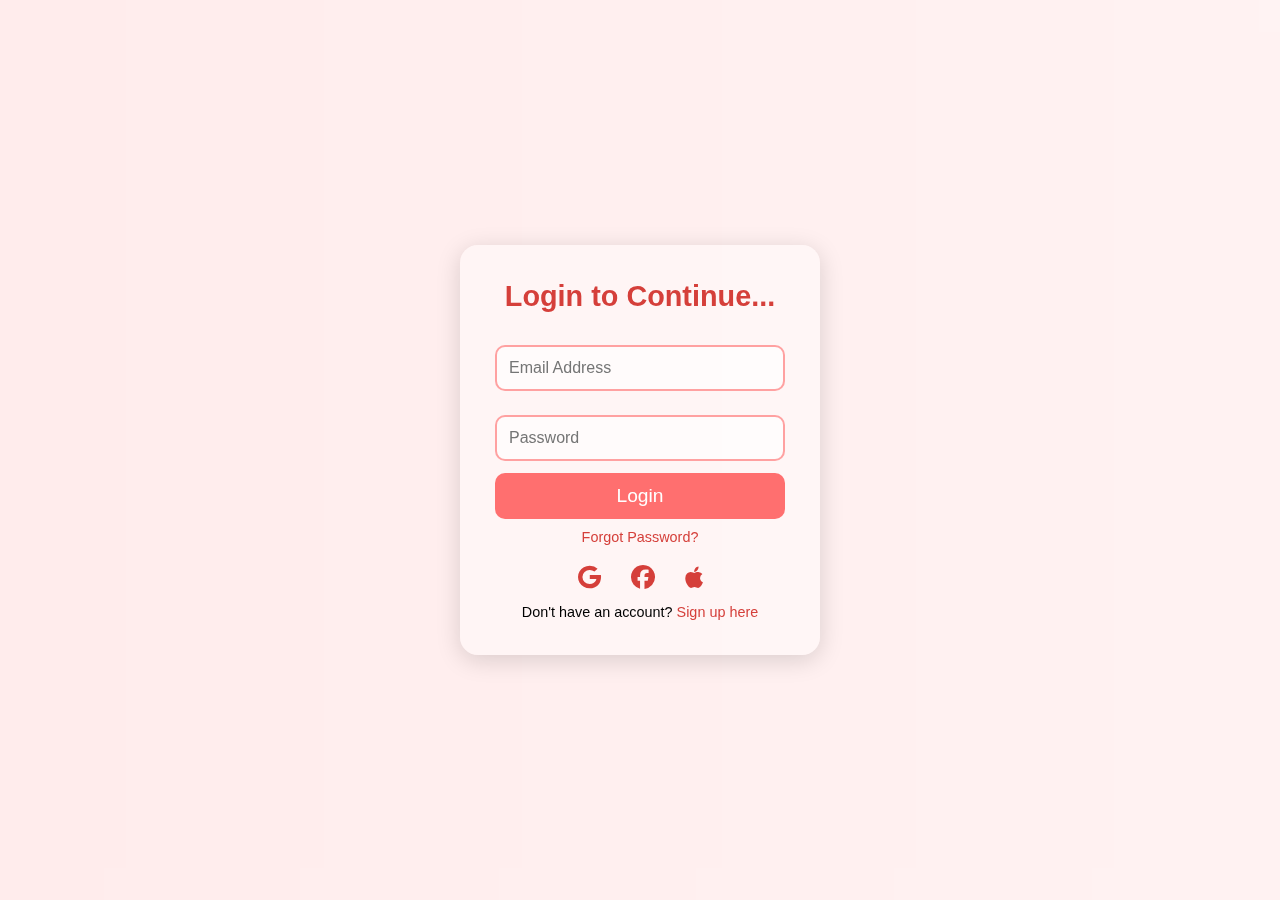
<file: login-page/index.html>
<!DOCTYPE html>
<html lang="en">
<head>
    <meta charset="UTF-8">
    <meta name="viewport" content="width=device-width, initial-scale=1.0">
    <title>Zomato Login</title>
    <link rel="stylesheet" href="https://cdnjs.cloudflare.com/ajax/libs/font-awesome/6.4.2/css/all.min.css">
    <link rel="stylesheet" href="styles.css">
</head>
<body>
    <div class="login-container">
        <h2>Login to Continue...</h2>
        <input type="email" class="input-box" id="email" placeholder="Email Address">
        <input type="password" class="input-box" id="password" placeholder="Password">
        <button class="login-btn" onclick="handleLogin()">Login</button>
        <p class="forgot-password"><a href="#">Forgot Password?</a></p>
        <div class="social-login">
            <i class="fab fa-google"></i>
            <i class="fab fa-facebook"></i>
            <i class="fab fa-apple"></i>
        </div>
        <p class="signup-link">Don't have an account? <a href="sign-up page/index.html">Sign up here</a></p>
    </div>
    <script src="script.js"></script>
</body>
</html>
</file>
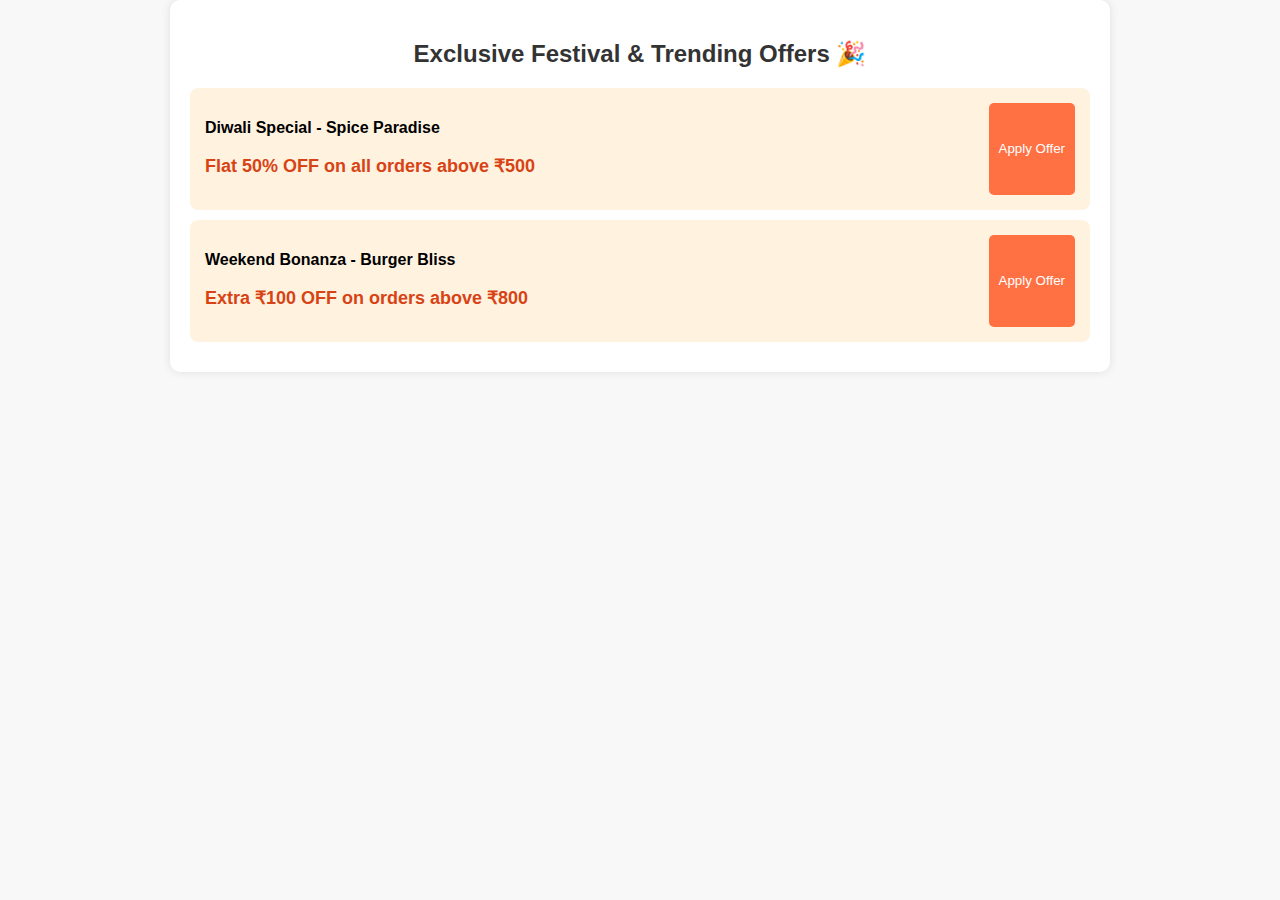
<file: offers section/index.html>
<!DOCTYPE html>
<html lang="en">
<head>
    <meta charset="UTF-8">
    <meta name="viewport" content="width=device-width, initial-scale=1.0">
    <title>Festival Offers & Checkout</title>
    <link rel="stylesheet" href="styles.css">
</head>
<body>

    <!-- Festival Offers Section -->
    <div class="container" id="offers-section">
        <h2>Exclusive Festival & Trending Offers 🎉</h2>
        <div class="offer">
            <div class="offer-details">
                <p><strong>Diwali Special - Spice Paradise</strong></p>
                <p class="discount">Flat 50% OFF on all orders above ₹500</p>
            </div>
            <button class="apply-btn" onclick="confirmOffer(50, 'Diwali Special')">Apply Offer</button>
        </div>
        <div class="offer">
            <div class="offer-details">
                <p><strong>Weekend Bonanza - Burger Bliss</strong></p>
                <p class="discount">Extra ₹100 OFF on orders above ₹800</p>
            </div>
            <button class="apply-btn" onclick="confirmOffer(100, 'Weekend Bonanza')">Apply Offer</button>
        </div>
    </div>

    <!-- Checkout Section -->
    <div class="container" id="checkout-section" style="display:none;">
        <h2>Complete Your Order</h2>

        <!-- Step 1: Order Summary -->
        <div class="step active" id="step1">
            <h3>Order Summary</h3>
            <p>Item: Spicy Pizza - ₹499</p>
            <p id="discount-applied">Discount Applied: ₹0</p>
            <p><strong>Total: ₹<span id="final-price">499</span></strong></p>
            <button class="btn" onclick="nextStep(2)">Proceed to Delivery</button>
        </div>

        <!-- Step 2: Delivery Details -->
        <div class="step" id="step2">
            <h3>Delivery Details</h3>
            <input type="text" placeholder="Full Name">
            <input type="text" placeholder="Address">
            <input type="text" placeholder="Phone Number">
            <button class="btn" onclick="nextStep(3)">Proceed to Payment</button>
        </div>

        <!-- Step 3: Payment -->
        <div class="step" id="step3">
            <h3>Select Payment Method</h3>
            <div class="payment-methods">
                <div class="payment-method upi" onclick="showPaymentForm('upi-form')">UPI</div>
                <div class="payment-method card" onclick="showPaymentForm('card-form')">Credit/Debit Card</div>
                <div class="payment-method wallet" onclick="showPaymentForm('wallet-form')">Wallet</div>
                <div class="payment-method cod" onclick="showPaymentForm('cod-form')">Cash on Delivery</div>
            </div>

            <div class="payment-form" id="upi-form">
                <h3>Enter UPI Details</h3>
                <input type="text" placeholder="Enter UPI ID (e.g., xyz@upi)">
                <button class="btn" onclick="pay('UPI')">Pay Now</button>
            </div>

            <div class="payment-form" id="card-form">
                <h3>Enter Card Details</h3>
                <input type="text" placeholder="Card Number">
                <input type="text" placeholder="Expiry Date (MM/YY)">
                <input type="text" placeholder="CVV">
                <button class="btn" onclick="pay('Card')">Pay Now</button>
            </div>

            <div class="payment-form" id="wallet-form">
                <h3>Select Wallet & Enter Details</h3>
                <select>
                    <option>Paytm</option>
                    <option>Amazon Pay</option>
                    <option>PhonePe</option>
                </select>
                <input type="text" placeholder="Enter Wallet Mobile Number">
                <button class="btn" onclick="pay('Wallet')">Pay Now</button>
            </div>

            <div class="payment-form" id="cod-form">
                <h3>Confirm Cash on Delivery</h3>
                <p>Payment will be collected at the time of delivery.</p>
                <button class="btn" onclick="pay('COD')">Confirm Order</button>
            </div>
        </div>
    </div>

    <script src="script.js"></script>
</body>
</html>
</file>
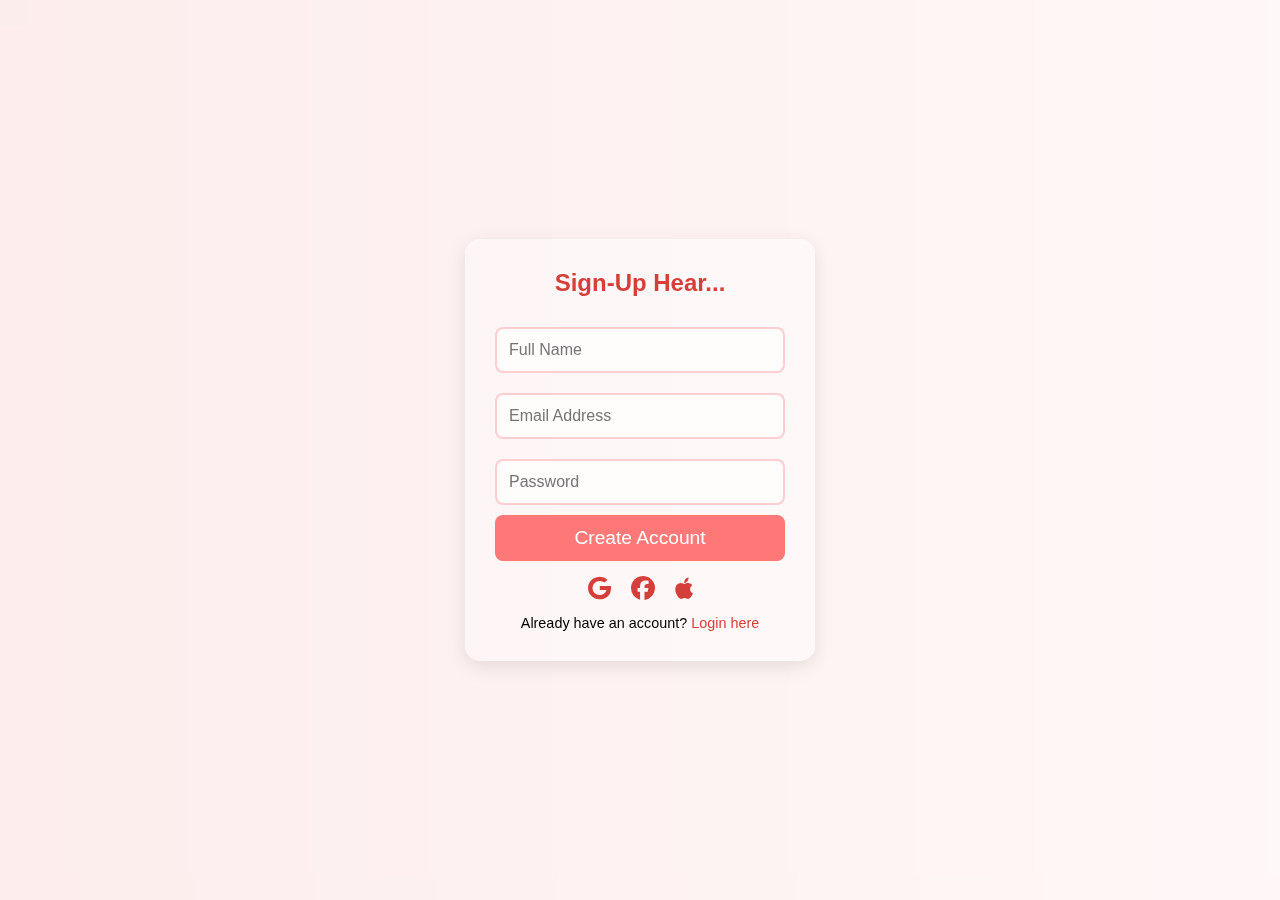
<file: login-page/sign-up page/index.html>
<!DOCTYPE html>
<html lang="en">
<head>
    <meta charset="UTF-8">
    <meta name="viewport" content="width=device-width, initial-scale=1.0">
    <title>Zomato Signup</title>
    <link rel="stylesheet" href="styles.css">
    <link rel="stylesheet" href="https://cdnjs.cloudflare.com/ajax/libs/font-awesome/6.4.2/css/all.min.css">
</head>
<body>
    <div class="signup-container">
        <h2>Sign-Up Hear...</h2>
        <input type="text" id="fullName" class="input-box" placeholder="Full Name">
        <input type="email" id="email" class="input-box" placeholder="Email Address">
        <input type="password" id="password" class="input-box" placeholder="Password">
        <button class="signup-btn" onclick="signup()">Create Account</button>
        <div class="social-icons">
            <i class="fab fa-google"></i>
            <i class="fab fa-facebook"></i>
            <i class="fab fa-apple"></i>
        </div>
        <p class="login-link">Already have an account? <a href="../index.html">Login here</a></p>
    </div>

    <script src="script.js"></script>
</body>
</html>
</file>
<file: login-page/styles.css>
* {
    margin: 0;
    padding: 0;
    box-sizing: border-box;
    font-family: 'Poppins', sans-serif;
}

body {
    display: flex;
    justify-content: center;
    align-items: center;
    height: 100vh;
    background: linear-gradient(to right, rgba(255, 192, 192, 0.3), rgba(255, 230, 230, 0.5));
    backdrop-filter: blur(12px);
}

.login-container {
    background: rgba(255, 255, 255, 0.4);
    padding: 35px;
    border-radius: 18px;
    box-shadow: 0 5px 25px rgba(0, 0, 0, 0.15);
    text-align: center;
    width: 360px;
    backdrop-filter: blur(18px);
    transition: transform 0.3s ease-in-out;
}

.login-container:hover {
    transform: scale(1.02);
}

.login-container h2 {
    margin-bottom: 20px;
    color: #d53f3a;
    font-size: 1.8em;
}

.input-box {
    width: 100%;
    padding: 12px;
    margin: 12px 0;
    border: 2px solid rgba(255, 100, 100, 0.6);
    background: rgba(255, 255, 255, 0.6);
    border-radius: 10px;
    font-size: 1em;
    color: #222;
}

.login-btn {
    width: 100%;
    padding: 12px;
    background: rgba(255, 87, 87, 0.85);
    color: white;
    border: none;
    border-radius: 10px;
    font-size: 1.2em;
    cursor: pointer;
    transition: background 0.3s, transform 0.3s;
}

.login-btn:hover {
    background: rgba(214, 51, 51, 0.9);
    transform: scale(1.05);
}

.forgot-password {
    margin-top: 10px;
    font-size: 0.9em;
}

.forgot-password a {
    color: #d53f3a;
    text-decoration: none;
}

.forgot-password a:hover {
    text-decoration: underline;
}

.social-login {
    display: flex;
    justify-content: center;
    margin-top: 20px;
}

.social-login i {
    font-size: 1.5em;
    margin: 0 15px;
    cursor: pointer;
    color: #d53f3a;
    transition: color 0.3s;
}

.social-login i:hover {
    color: #a12f2b;
}

.signup-link {
    margin-top: 15px;
    font-size: 0.9em;
}

.signup-link a {
    color: #d53f3a;
    text-decoration: none;
}

.signup-link a:hover {
    text-decoration: underline;
}
</file>
<file: offers section/styles.css>
body {
    font-family: Arial, sans-serif;
    margin: 0;
    padding: 0;
    background-color: #f8f8f8;
}

.container {
    max-width: 900px;
    margin: auto;
    padding: 20px;
    background: white;
    border-radius: 10px;
    box-shadow: 0 0 10px rgba(0, 0, 0, 0.1);
}

h2 { 
    text-align: center; 
    color: #333; 
}

.offer, .step {
    display: flex;
    justify-content: space-between;
    background: #fff3e0;
    padding: 15px;
    border-radius: 8px;
    margin: 10px 0;
}

.discount { 
    color: #d84315; 
    font-size: 18px; 
    font-weight: bold; 
}

.btn, .apply-btn {
    background: #ff7043;
    color: white;
    padding: 10px;
    border: none;
    border-radius: 5px;
    cursor: pointer;
}

.btn:hover, .apply-btn:hover { 
    background: #e64a19; 
}

.step { 
    display: none; 
}

.active { 
    display: block; 
}

.payment-methods { 
    display: flex; 
    flex-wrap: wrap; 
    gap: 10px; 
}

.payment-method {
    flex: 1;
    padding: 10px;
    text-align: center;
    border-radius: 5px;
    cursor: pointer;
    color: white;
    font-weight: bold;
}

.upi { background: #4caf50; }
.card { background: #2196F3; }
.wallet { background: #ff9800; }
.cod { background: #9E9E9E; }

.payment-form {
    display: none;
    padding: 15px;
    background: #e3f2fd;
    border-radius: 5px;
    margin-top: 10px;
}

.payment-form input, .payment-form select {
    width: 100%;
    padding: 8px;
    margin: 5px 0;
    border: 1px solid #ccc;
    border-radius: 5px;
}
</file>
<file: login-page/sign-up page/styles.css>
* {
    margin: 0;
    padding: 0;
    box-sizing: border-box;
    font-family: 'Poppins', sans-serif;
}
body {
    display: flex;
    justify-content: center;
    align-items: center;
    height: 100vh;
    background: linear-gradient(to right, rgba(247, 195, 195, 0.3), rgba(255, 240, 240, 0.5));
    backdrop-filter: blur(10px);
}
.signup-container {
    background: rgba(255, 255, 255, 0.4);
    padding: 30px;
    border-radius: 15px;
    box-shadow: 0 5px 20px rgba(0, 0, 0, 0.1);
    text-align: center;
    width: 350px;
    backdrop-filter: blur(15px);
}
.signup-container h2 {
    margin-bottom: 20px;
    color: #d53f3a;
}
.input-box {
    width: 100%;
    padding: 12px;
    margin: 10px 0;
    border: 2px solid rgba(255, 173, 173, 0.6);
    background: rgba(255, 255, 255, 0.6);
    border-radius: 8px;
    font-size: 1em;
    color: #222;
}
.signup-btn {
    width: 100%;
    padding: 12px;
    background: rgba(255, 87, 87, 0.8);
    color: white;
    border: none;
    border-radius: 8px;
    font-size: 1.2em;
    cursor: pointer;
    transition: transform 0.3s, background 0.3s;
}
.signup-btn:hover {
    transform: scale(1.05);
    background: rgba(214, 51, 51, 0.9);
}
.social-icons {
    display: flex;
    justify-content: center;
    margin-top: 15px;
}
.social-icons i {
    font-size: 1.5em;
    margin: 0 10px;
    cursor: pointer;
    color: #d53f3a;
    transition: color 0.3s;
}
.social-icons i:hover {
    color: #a12f2b;
}
.login-link {
    margin-top: 15px;
    font-size: 0.9em;
}
.login-link a {
    color: #d53f3a;
    text-decoration: none;
}
.login-link a:hover {
    text-decoration: underline;
}
</file>
